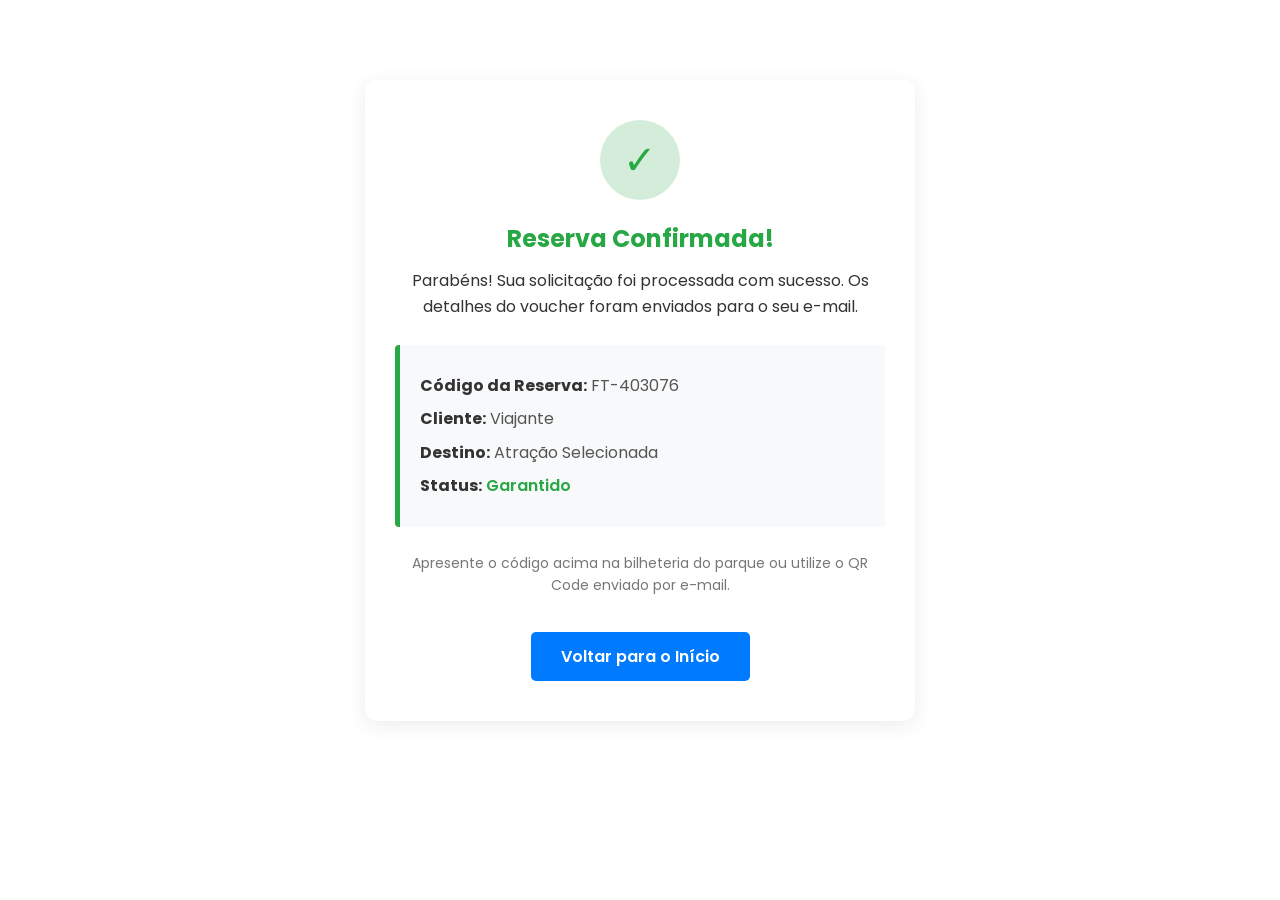
<file: sucesso.html>
<!DOCTYPE html>
<html lang="pt-br">
<head>
    <meta charset="UTF-8">
    <meta name="viewport" content="width=device-width, initial-scale=1.0">
    <title>Reserva Confirmada! | Foz Turismo</title>
    <link rel="stylesheet" href="style.css">
    <link href="https://fonts.googleapis.com/css2?family=Poppins:wght@300;400;600&display=swap" rel="stylesheet">
    <style>
        .success-container {
            max-width: 550px;
            margin: 80px auto;
            padding: 40px 30px;
            background: #fff;
            border-radius: 12px;
            box-shadow: 0 4px 20px rgba(0,0,0,0.08);
            font-family: 'Poppins', sans-serif;
            text-align: center;
        }
        .success-icon {
            width: 80px;
            height: 80px;
            background-color: #d4edda;
            color: #28a745;
            border-radius: 50%;
            display: flex;
            align-items: center;
            justify-content: center;
            font-size: 40px;
            margin: 0 auto 20px;
        }
        h2 {
            color: #28a745;
            margin-bottom: 10px;
        }
        .ticket-box {
            background-color: #f8f9fa;
            border-left: 5px solid #28a745;
            padding: 20px;
            margin: 25px 0;
            text-align: left;
            border-radius: 4px;
        }
        .ticket-box p {
            margin: 8px 0;
            color: #555;
        }
        .ticket-box strong {
            color: #333;
        }
        .btn-home {
            display: inline-block;
            padding: 12px 30px;
            background-color: #007BFF;
            color: white;
            text-decoration: none;
            border-radius: 5px;
            font-weight: 600;
            transition: background 0.3s;
            margin-top: 15px;
        }
        .btn-home:hover {
            background-color: #0056b3;
        }
    </style>
</head>
<body>

    <div class="success-container">
        <div class="success-icon">✓</div>
        <h2>Reserva Confirmada!</h2>
        <p>Parabéns! Sua solicitação foi processada com sucesso. Os detalhes do voucher foram enviados para o seu e-mail.</p>
        
        <div class="ticket-box">
            <p><strong>Código da Reserva:</strong> <span id="reserva-codigo">FT-94827</span></p>
            <p><strong>Cliente:</strong> <span id="reserva-nome">Viajante</span></p>
            <p><strong>Destino:</strong> <span id="reserva-destino">Atração Selecionada</span></p>
            <p><strong>Status:</strong> <span style="color: #28a745; font-weight: 600;">Garantido</span></p>
        </div>

        <p style="font-size: 14px; color: #777; margin-bottom: 20px;">Apresente o código acima na bilheteria do parque ou utilize o QR Code enviado por e-mail.</p>
        
        <a href="index.html" class="btn-home">Voltar para o Início</a>
    </div>

    <script>
        const urlParams = new URLSearchParams(window.location.search);
        
        // Pega o nome do cliente e remove espaços extras
        const nomeCliente = urlParams.get('nome');
        const destinoSelecionado = urlParams.get('destino');

        if (nomeCliente) {
            document.getElementById('reserva-nome').textContent = decodeURIComponent(nomeCliente);
        }
        if (destinoSelecionado) {
            document.getElementById('reserva-destino').textContent = decodeURIComponent(destinoSelecionado);
        }

        const codigoAleatorio = "FT-" + Math.floor(100000 + Math.random() * 900000);
        document.getElementById('reserva-codigo').textContent = codigoAleatorio;
    </script>

</body>
</html>
</file>
<file: style.css>
* {
    margin: 0;
    padding: 0;
    box-sizing: border-box;
}

body {
    font-family: 'Poppins', sans-serif;
    line-height: 1.6;
    color: #333;
    scroll-behavior: smooth;
}

.navbar {
    display: flex;
    justify-content: space-between;
    align-items: center;
    padding: 1.5rem 10%;
    background: #daeae4;
    box-shadow: 0 2px 10px rgba(0,0,0,0.1);
    position: fixed;
    width: 100%;
    z-index: 1000;
}

.logo {
    font-size: 1.5rem;
    font-weight: 600;
    color: #2c3e50;
}

.logo span { color: #05ea09aa; }

.nav-links {
    display: flex;
    list-style: none;
    align-items: center;
}

.nav-links li { margin-left: 2rem; }

.nav-links a {
    text-decoration: none;
    color: #53a48b;
    transition: 0.3s;
}

.nav-links a:hover { color: #546bed; }

.btn-contato {
    background: #048732e4;
    color: #011607 !important;
    padding: 0.6rem 1.2rem;
    border-radius: 25px;
}

.hero {
    height: 100vh;
    background: linear-gradient(rgba(0,0,0,0.5), rgba(0,0,0,0.5)), 
                url('https://wonderparkfoz.com.br/wp-content/uploads/2025/08/cidade-de-foz-do-iguacu.webp') no-repeat center center/cover;
    display: flex;
    align-items: center;
    justify-content: center;
    text-align: center;
    color: #9df7b5;
}

.hero-content h1 {
    font-size: 3.5rem;
    margin-bottom: 1rem;
}

.cta-button {
    display: inline-block;
    margin-top: 2rem;
    padding: 1rem 2.5rem;
    background: #b2f1a3;
    color: #048711;
    text-decoration: none;
    border-radius: 30px;
    font-weight: 600;
    transition: transform 0.3s;
}

.cta-button:hover { transform: scale(1.05); }

.container {
    padding: 5rem 10%;
}

.section-title {
    text-align: center;
    margin-bottom: 3rem;
    font-size: 2.5rem;
}

.destinos-grid {
    display: grid;
    grid-template-columns: repeat(auto-fit, minmax(300px, 1fr));
    gap: 2rem;
}

.card {
    border-radius: 15px;
    overflow: hidden;
    box-shadow: 0 5px 15px rgba(0,0,0,0.1);
    transition: 0.3s;
}

.card:hover { transform: translateY(-10px); }

.card img {
    width: 100%;
    height: 250px;
    object-fit: cover;
}

.card-info { padding: 1.5rem; }

.externo-section {
    background: #d1efde;
    text-align: center;
}

.external-links {
    display: flex;
    justify-content: center;
    gap: 2rem;
    margin-top: 2rem;
}

.link-item {
    background: #fff;
    padding: 2rem;
    border-radius: 10px;
    border-left: 5px solid #046b2b;
    flex: 1;
    max-width: 400px;
}

footer {
    background: #2c3e50;
    color: #fff;
    text-align: center;
    padding: 2rem;
}
.btn-reserva {
    display: inline-block;
    margin-top: 15px;
    padding: 10px 20px;
    background-color: #007BFF;
    color: #fff;
    text-decoration: none;
    border-radius: 5px;
    font-weight: 600;
    transition: background 0.3s ease;
}

.btn-reserva:hover {
    background-color: #0056b3;
}
</file>
